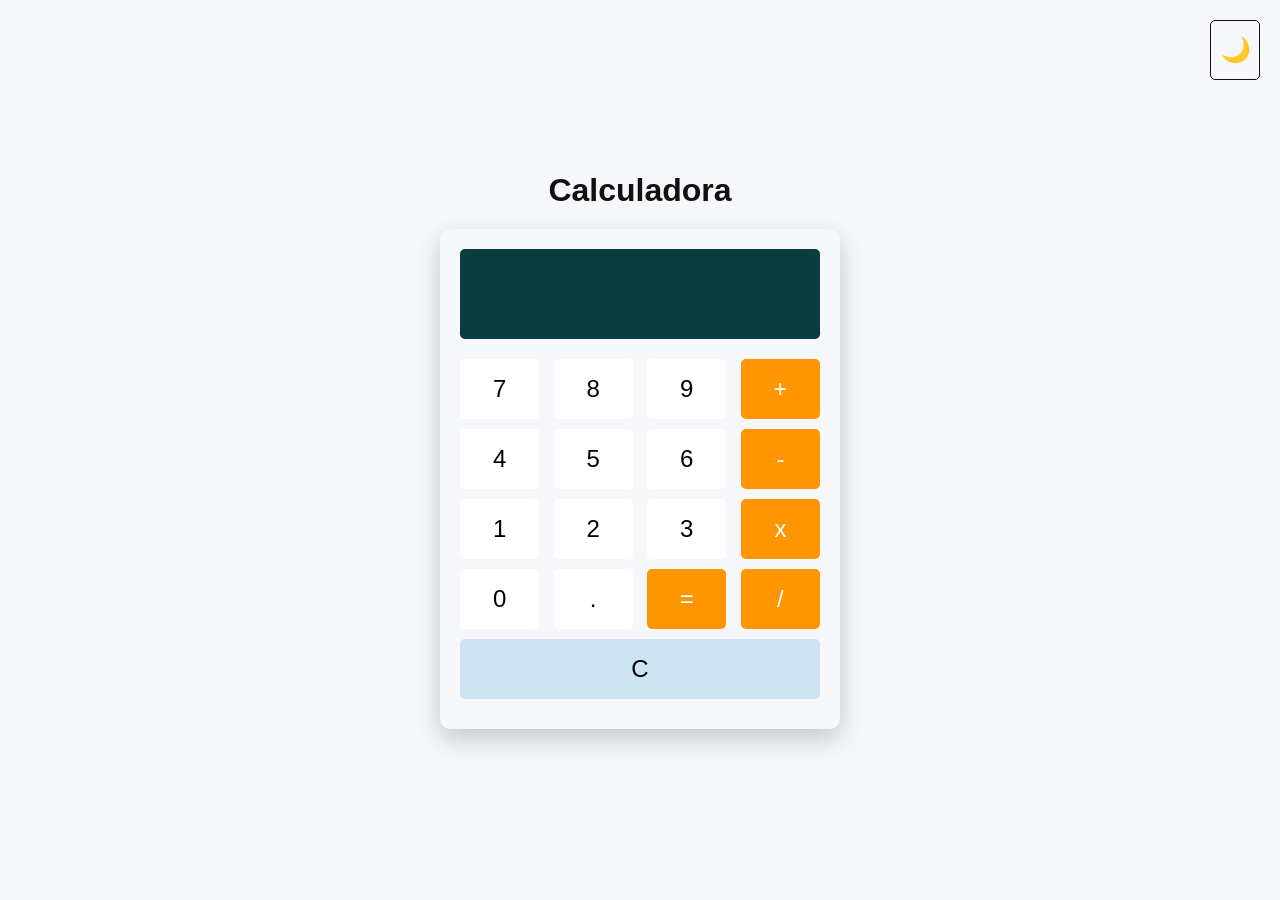
<file: index.html>
<!DOCTYPE html>
<html lang="en">

<head>
    <meta charset="UTF-8">
    <meta name="viewport" content="width=device-width, initial-scale=1.0">
    <link rel="stylesheet" href="styles.css">
    <title>Calculadora</title>
</head>

<body>
    <button id="toggle-theme">🌙</button>
    <h1>Calculadora</h1>

    <section id="calculator">
        <div id="display-container">
            <input type="text" id="display" disabled>
        </div>
        <div class="buttons">
            <button id="btn7" class="number">7</button>
            <button id="btn8" class="number">8</button>
            <button id="btn9" class="number">9</button>
            <button id="btnAdd" class="operator">+</button>
        </div>
        <div class="buttons">
            <button id="btn4" class="number">4</button>
            <button id="btn5" class="number">5</button>
            <button id="btn6" class="number">6</button>
            <button id="btnSub" class="operator">-</button>
        </div>
        <div class="buttons">
            <button id="btn1" class="number">1</button>
            <button id="btn2" class="number">2</button>
            <button id="btn3" class="number">3</button>
            <button id="btnMult" class="operator">x</button>
        </div>
        <div class="buttons">
            <button id="btn0" class="number">0</button>
            <button id="btnDecimal" class="number">.</button>
            <button id="btnIgual" class="operator">=</button>
            <button id="btnDivide" class="operator">/</button>
        </div>
        <div class="buttons">
            <button id="btnClear" class="clear">C</button>
        </div>
    </section>
</body>
<script src="script.js"></script>

</html>
</file>
<file: styles.css>
* {
            box-sizing: border-box;
            padding: 0;
            margin: 0;
        }

        /* Variáveis de cores para temas claro e escuro */
        :root {
            --primary-color: #084026;
            --secondary-color: #0a6e73;
            --tertiary-color: #cce3f2;

            --bg: #f5f7fa;
            --text-color: #111;

            --button-bg: #ffffff;
            --button-text: #000;

            --operadores-color: #ff9500;
        }

        .dark {
            --primary-color: #084026;
            --secondary-color: #083E40;
            --tertiary-color: #082240;

            --bg: #010A12;
            --text-color: #fff;

            --button-bg: #1e1e1e;
            --button-text: #fff;

            --operadores-color: #ff9500;
        }

        body {
            font-family: Arial, sans-serif;
            background-color: var(--bg);
            color: var(--text-color);
            display: flex;
            flex-direction: column;
            align-items: center;
            justify-content: center;
            height: 100vh;
            transition: background 0.3s, color 0.3s;

        }

        #toggle-theme {
            position: absolute;
            top: 20px;
            right: 20px;
            background: none;
            border: 1px solid var(--text-color);
            border-radius: 5px;
            padding: 5px 10px;
            width: 50px;
            font-size: 1.5em;
            cursor: pointer;
            color: var(--text-color);

        }

        #toggle-theme:hover {
            background-color: var(--secondary-color);
            color: #fff;
        }

        h1 {
            color: var(--text-color);
            margin-bottom: 20px;
        }

        #calculator {
            background-color: var(--terceary-color);
            padding: 20px;
            border-radius: 10px;
            box-shadow: 0 10px 25px rgba(0, 0, 0, 0.2);
            width: 400px;
            height: 500px;
        }

        #display-container {
            margin-bottom: 20px;
            align-items: center;
            justify-content: center;
            display: flex;
            width: 100%;
            height: 90px;
        }

        #display {
            width: 100%;
            height: 100%;
            font-size: 2em;
            text-align: right;
            padding: 10px;
            border: none;
            border-radius: 5px;
            background-color: #083E40;
            color: #fff;
        }

        .buttons {
            display: flex;
            justify-content: space-between;
            margin-bottom: 10px;
        }

        button {
            background-color: var(--button-bg);
            color: var(--button-text);
            width: 22%;
            height: 60px;
            font-size: 1.5em;
            border: none;
            border-radius: 5px;
            cursor: pointer;
            transition: background-color 0.2s;
        }

        button:hover {
            background-color: var(--secondary-color);
        }

        button:hover {
            opacity: 0.8;
            cursor: pointer;
        }

        button:active {
            transform: scale(0.95);
        }

        .operator {
            background-color: var(--operadores-color);
            color: #fff;
        }

        .operator:hover {
            background-color: #8B0000;
        }

        .clear {
            background-color: var(--tertiary-color);
            width: 100%;
        }

        .clear:hover {
            background-color: #5A0B9B;
        }
</file>
<file: calculadora/styles.css>
* {
            box-sizing: border-box;
            padding: 0;
            margin: 0;
        }

        /* Variáveis de cores para temas claro e escuro */
        :root {
            --primary-color: #084026;
            --secondary-color: #0a6e73;
            --tertiary-color: #cce3f2;

            --bg: #f5f7fa;
            --text-color: #111;

            --button-bg: #ffffff;
            --button-text: #000;

            --operadores-color: #ff9500;
        }

        .dark {
            --primary-color: #084026;
            --secondary-color: #083E40;
            --tertiary-color: #082240;

            --bg: #010A12;
            --text-color: #fff;

            --button-bg: #1e1e1e;
            --button-text: #fff;

            --operadores-color: #ff9500;
        }

        body {
            font-family: Arial, sans-serif;
            background-color: var(--bg);
            color: var(--text-color);
            display: flex;
            flex-direction: column;
            align-items: center;
            justify-content: center;
            height: 100vh;
            transition: background 0.3s, color 0.3s;

        }

        #toggle-theme {
            position: absolute;
            top: 20px;
            right: 20px;
            background: none;
            border: 1px solid var(--text-color);
            border-radius: 5px;
            padding: 5px 10px;
            width: 50px;
            font-size: 1.5em;
            cursor: pointer;
            color: var(--text-color);

        }

        #toggle-theme:hover {
            background-color: var(--secondary-color);
            color: #fff;
        }

        h1 {
            color: var(--text-color);
            margin-bottom: 20px;
        }

        #calculator {
            background-color: var(--terceary-color);
            padding: 20px;
            border-radius: 10px;
            box-shadow: 0 10px 25px rgba(0, 0, 0, 0.2);
            width: 400px;
            height: 500px;
        }

        #display-container {
            margin-bottom: 20px;
            align-items: center;
            justify-content: center;
            display: flex;
            width: 100%;
            height: 90px;
        }

        #display {
            width: 100%;
            height: 100%;
            font-size: 2em;
            text-align: right;
            padding: 10px;
            border: none;
            border-radius: 5px;
            background-color: #083E40;
            color: #fff;
        }

        .buttons {
            display: flex;
            justify-content: space-between;
            margin-bottom: 10px;
        }

        button {
            background-color: var(--button-bg);
            color: var(--button-text);
            width: 22%;
            height: 60px;
            font-size: 1.5em;
            border: none;
            border-radius: 5px;
            cursor: pointer;
            transition: background-color 0.2s;
        }

        button:hover {
            background-color: var(--secondary-color);
        }

        button:hover {
            opacity: 0.8;
            cursor: pointer;
        }

        button:active {
            transform: scale(0.95);
        }

        .operator {
            background-color: var(--operadores-color);
            color: #fff;
        }

        .operator:hover {
            background-color: #8B0000;
        }

        .clear {
            background-color: var(--tertiary-color);
            width: 100%;
        }

        .clear:hover {
            background-color: #5A0B9B;
        }
</file>
